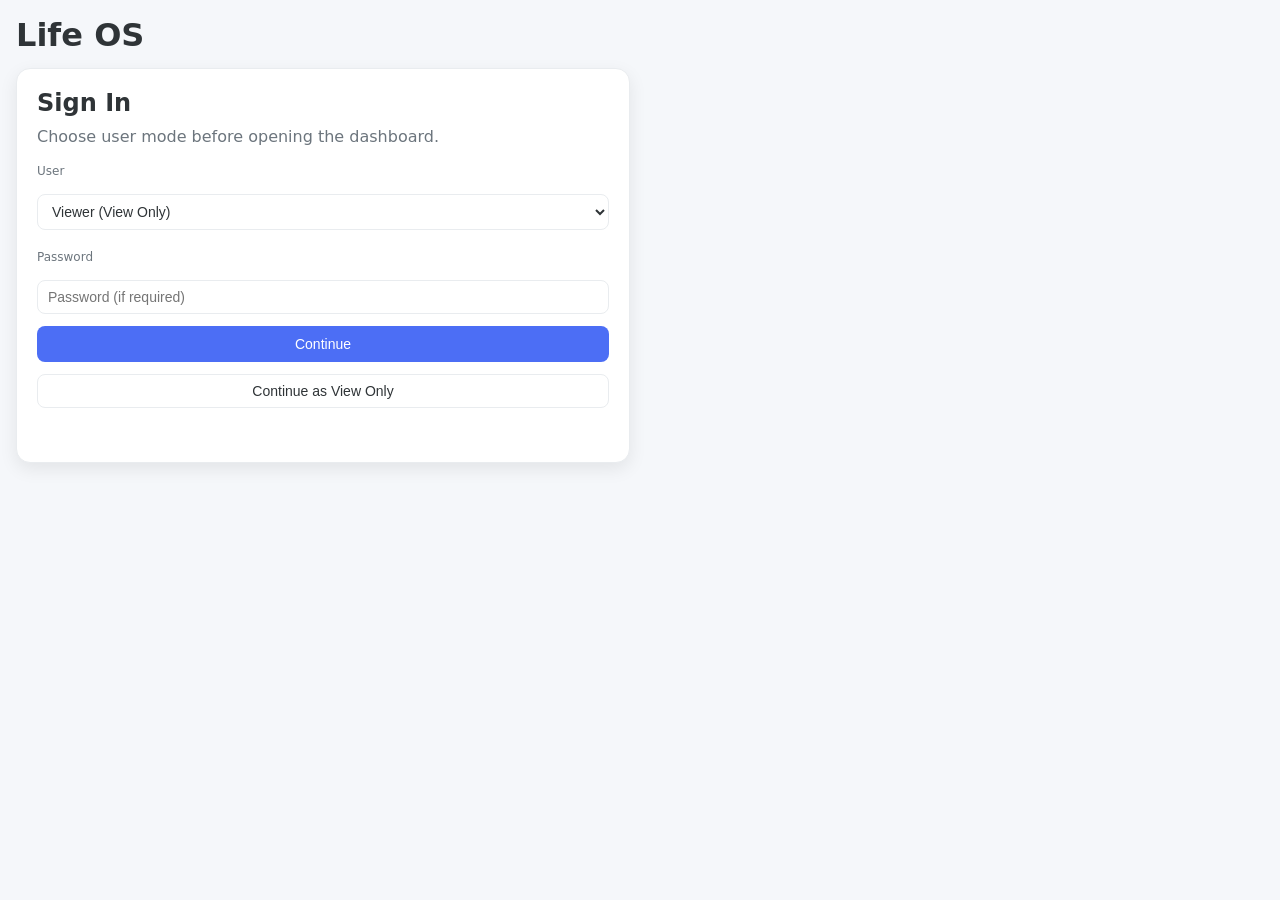
<file: index.html>
<!DOCTYPE html>
<html lang="en">
<head>
  <meta charset="UTF-8">
  <meta name="viewport" content="width=device-width, initial-scale=1.0">
  <title>Life Dashboard</title>
  <link rel="icon" href="data:,">
  <link rel="stylesheet" href="style.css">
</head>
<body>
  <header class="page-header">
    <h1>Dashboard</h1>
    <p id="streakBadge" class="streak-badge">Streak: --</p>
    <nav class="top-nav">
      <a href="./index.html" aria-current="page">Dashboard</a>
      <a href="./pages/work.html">Work</a>
      <a href="./pages/personal.html">Personal</a>
      <a href="./pages/habits.html">Habits</a>
      <a href="./pages/journal.html">Journal</a>
      <a href="./pages/analytics.html">Analytics</a>
      <a href="./pages/timetable.html">TimeTable</a>
    </nav>
    <div class="quick-actions">
      <button id="startCheckinBtn" class="button" type="button">Start Daily Check-in</button>
    </div>
  </header>

  <main class="dashboard-grid">
    <section class="card" id="topBar">
      <h2>Top Bar</h2>
      <div class="top-metrics">
        <article class="metric-card">
          <p class="metric-label">Daily Score</p>
          <p class="metric-value" id="dailyScore">-- / 10</p>
        </article>
        <article class="metric-card">
          <p class="metric-label">Mood</p>
          <p class="metric-value" id="moodToday">-- / 10</p>
        </article>
        <article class="metric-card">
          <p class="metric-label">Habit Score</p>
          <p class="metric-value" id="habitScore">-- / 4</p>
        </article>
      </div>
      <p id="motivationText" class="muted">Keep going.</p>
      <div class="status-chips">
        <span id="rewardText" class="chip success" hidden></span>
        <span id="reminderText" class="chip warning" hidden></span>
      </div>
    </section>

    <section class="card" id="workTasks">
      <h2>Today's Work Tasks</h2>
      <ul id="workTaskList"></ul>
    </section>

    <section class="card" id="personalTasks">
      <h2>Today's Personal Tasks</h2>
      <ul id="personalTaskList"></ul>
    </section>

    <section class="card" id="habitTracker">
      <h2>Habit Tracker</h2>
      <div class="habits-row">
        <label><input type="checkbox" id="habitStudy"> Study</label>
        <label><input type="checkbox" id="habitReading"> Reading</label>
        <label><input type="checkbox" id="habitWorkout"> Workout</label>
        <label><input type="checkbox" id="habitPlanning"> Planning</label>
      </div>
    </section>

    <section class="card" id="journal">
      <h2>Quick Journal Entry</h2>
      <form id="journalForm">
        <input type="text" id="journalGood" placeholder="Good" required>
        <input type="text" id="journalProblem" placeholder="Problem" required>
        <input type="text" id="journalImprovement" placeholder="Improvement" required>
        <select id="journalMood" required>
          <option value="">Mood (1-10)</option>
          <option>1</option><option>2</option><option>3</option><option>4</option><option>5</option>
          <option>6</option><option>7</option><option>8</option><option>9</option><option>10</option>
        </select>
        <input type="text" id="journalRemark" placeholder="Remark (optional)">
        <button type="submit">Save Journal</button>
      </form>
    </section>

    <section class="card" id="weeklyChart">
      <h2>Weekly Progress</h2>
      <p id="weeklySeries">Mon -- | Tue -- | Wed -- | Thu -- | Fri -- | Sat -- | Sun --</p>
    </section>
  </main>

  <script src="./auth.js"></script>
  <script type="module" src="app.js"></script>
</body>
</html>
</file>
<file: style.css>
:root {
  --bg: #F5F7FA;
  --card: #FFFFFF;
  --primary: #4C6EF5;
  --success: #51CF66;
  --warning: #FCC419;
  --danger: #FF6B6B;
  --text: #2F3437;
  --text-soft: #6C757D;
  --border: #E9ECEF;
}

.dark {
  --bg: #1E1E2F;
  --card: #2A2A3C;
  --text: #E6E6E6;
  --text-soft: #ADB5BD;
  --primary: #7C8CFF;
  --border: #3B3B4F;
}

* {
  box-sizing: border-box;
}

body {
  margin: 0;
  font-family: Inter, Roboto, system-ui, -apple-system, Segoe UI, sans-serif;
  padding: 16px;
  background: var(--bg);
  color: var(--text);
}

h1,
h2 {
  margin: 0 0 10px;
}

.page-header {
  margin-bottom: 14px;
  position: relative;
}

.header-right-controls {
  position: absolute;
  top: 0;
  right: 0;
  display: flex;
  align-items: center;
  gap: 10px;
}

.quick-actions {
  margin: 8px 0 10px;
  display: flex;
  gap: 8px;
}

.streak-badge {
  margin: 2px 0 10px;
  display: inline-block;
  border: 1px solid var(--border);
  border-radius: 999px;
  padding: 4px 10px;
  font-size: 0.9rem;
  color: var(--text-soft);
  background: var(--card);
}

.header-date-wrap {
  display: inline-flex;
  align-items: center;
  gap: 8px;
  margin: 0;
}

.header-date-label {
  font-size: 0.85rem;
  color: var(--text-soft);
}

.header-date-input {
  width: auto;
  min-width: 150px;
  padding: 6px 10px;
}

.header-signout-btn {
  width: auto;
  padding: 6px 10px;
  border-radius: 8px;
  border: 1px solid var(--border);
  background: var(--card);
  color: var(--text);
}

.dashboard-grid,
.page-grid {
  display: grid;
  grid-template-columns: 1fr;
  gap: 20px;
}

.card {
  background: var(--card);
  border-radius: 14px;
  padding: 20px;
  border: 1px solid var(--border);
  box-shadow: 0 6px 18px rgba(0, 0, 0, 0.08);
}

.top-metrics {
  display: grid;
  grid-template-columns: 1fr;
  gap: 10px;
}

.metric-card {
  border: 1px solid var(--border);
  border-radius: 12px;
  padding: 12px;
  background: var(--card);
}

.metric-label {
  margin: 0;
  color: var(--text-soft);
  font-size: 14px;
}

.metric-value {
  margin: 4px 0 0;
  font-size: 24px;
  font-weight: 700;
  color: var(--primary);
}

.score-low {
  color: var(--danger);
}

.score-mid {
  color: var(--warning);
}

.score-good {
  color: #94D82D;
}

.score-great {
  color: #2B8A3E;
}

.status-chips {
  display: flex;
  flex-wrap: wrap;
  gap: 8px;
  margin-top: 10px;
}

.chip {
  border-radius: 999px;
  padding: 4px 10px;
  font-size: 12px;
  border: 1px solid var(--border);
  color: var(--text-soft);
  background: #F1F3F5;
}

.chip.success {
  background: #E6FCF5;
  color: #2B8A3E;
}

.chip.warning {
  background: #FFF9DB;
  color: #E67700;
}

.top-nav {
  display: flex;
  flex-wrap: wrap;
  gap: 8px;
}

.top-nav a {
  text-decoration: none;
  color: var(--text-soft);
  border: 1px solid var(--border);
  border-radius: 999px;
  padding: 4px 10px;
  background: var(--card);
}

.top-nav a[aria-current="page"] {
  color: #fff;
  background: var(--primary);
  border-color: var(--primary);
  font-weight: 600;
}

.habits-row {
  display: grid;
  grid-template-columns: 1fr;
  gap: 10px;
}

.habits-row label {
  display: flex;
  justify-content: space-between;
  align-items: center;
  padding: 10px;
  border-radius: 8px;
  background: #F1F3F5;
  border: 1px solid var(--border);
  cursor: pointer;
}

.habits-row label.active {
  background: #E6FCF5;
  color: #2B8A3E;
}

.stack-form,
#journalForm {
  display: grid;
  gap: 12px;
}

input,
select,
button {
  width: 100%;
  padding: 10px 12px;
  border-radius: 8px;
  border: 1px solid var(--border);
  font-size: 14px;
}

input,
select {
  background: var(--card);
  color: var(--text);
}

button,
.button {
  background: var(--primary);
  color: #fff;
  border: none;
  cursor: pointer;
}

button:hover,
.button:hover {
  opacity: 0.9;
}

ul {
  margin: 0;
  padding-left: 18px;
}

li {
  padding: 6px 0;
}

.task-row {
  display: flex;
  justify-content: space-between;
  align-items: center;
  gap: 10px;
}

.task-done-btn {
  width: auto;
  min-width: 64px;
  padding: 6px 10px;
  font-size: 12px;
}

.task.done {
  color: var(--success);
  text-decoration: line-through;
}

.message {
  min-height: 1.2em;
  margin: 8px 0 0;
  color: var(--text-soft);
}

.message.error {
  color: var(--danger);
}

.subheading {
  font-size: 14px;
  margin: 14px 0 8px;
  color: var(--text-soft);
}

.mood-block {
  border: 1px solid var(--border);
  border-radius: 10px;
  padding: 10px 12px;
  background: #F8F9FA;
}

.mood-label {
  display: block;
  font-size: 14px;
  margin-bottom: 6px;
}

.mood-range-row {
  display: grid;
  grid-template-columns: 24px 1fr 24px;
  align-items: center;
  gap: 8px;
}

.mood-display {
  font-weight: 600;
}

.mood-low {
  color: var(--danger);
}

.mood-mid {
  color: var(--warning);
}

.mood-good {
  color: var(--primary);
}

.mood-great {
  color: #2B8A3E;
}

.streak-hero {
  display: inline-block;
  border-radius: 999px;
  padding: 6px 12px;
  background: #FFF4E6;
  color: #D9480F;
  font-weight: 700;
}

.progress-track {
  width: 100%;
  height: 10px;
  border-radius: 999px;
  background: #E9ECEF;
  overflow: hidden;
}

.progress-fill {
  height: 100%;
  background: var(--primary);
}

.stat-value {
  font-size: 2rem;
  font-weight: bold;
  margin: 0 0 6px;
}

.muted {
  color: var(--text-soft);
  margin: 0 0 10px;
}

.bar-list {
  display: grid;
  gap: 8px;
}

.bar-row {
  display: grid;
  grid-template-columns: 42px 1fr 40px;
  gap: 8px;
  align-items: center;
}

.bar-label,
.bar-value {
  font-size: 0.9rem;
}

.bar-track {
  height: 10px;
  background: #E9ECEF;
  border-radius: 999px;
  overflow: hidden;
}

.bar-fill {
  height: 100%;
  background: var(--primary);
}

.auth-panel {
  position: fixed;
  right: 16px;
  bottom: 16px;
  width: 280px;
  padding: 12px;
  border: 1px solid var(--border);
  border-radius: 12px;
  background: var(--card);
  box-shadow: 0 6px 18px rgba(0, 0, 0, 0.08);
  z-index: 999;
}

.auth-title {
  margin: 0 0 8px;
  font-weight: 700;
}

.auth-label {
  display: block;
  font-size: 12px;
  color: var(--text-soft);
  margin: 8px 0 4px;
}

.auth-control {
  width: 100%;
  padding: 8px 10px;
  border-radius: 8px;
  border: 1px solid var(--border);
  background: var(--card);
  color: var(--text);
}

.auth-actions {
  display: flex;
  gap: 8px;
  margin-top: 10px;
}

.auth-btn,
.auth-btn-secondary {
  flex: 1;
  width: auto;
  padding: 8px 10px;
}

.auth-btn-secondary {
  border: 1px solid var(--border);
  background: var(--card);
  color: var(--text);
}

.auth-status {
  margin: 8px 0 0;
  min-height: 1.2em;
  color: var(--text-soft);
  font-size: 12px;
}

.read-only-mode main {
  opacity: 0.9;
}

@media (min-width: 768px) {
  .dashboard-grid,
  .page-grid {
    grid-template-columns: 1fr 1fr;
  }

  .top-metrics {
    grid-template-columns: repeat(3, minmax(0, 1fr));
  }

  .habits-row {
    grid-template-columns: repeat(2, minmax(120px, 1fr));
  }

  #topBar,
  #workTasks,
  #personalTasks,
  #habitTracker,
  #journal,
  #weeklyChart {
    grid-column: 1 / -1;
  }
}

@media (max-width: 640px) {
  body {
    padding: 12px;
  }

  .card {
    padding: 14px;
  }

  .top-nav {
    flex-wrap: nowrap;
    overflow-x: auto;
    -webkit-overflow-scrolling: touch;
    padding-bottom: 2px;
  }

  .top-nav a {
    white-space: nowrap;
  }

  .header-right-controls {
    position: static;
    width: 100%;
    justify-content: space-between;
    margin: 0 0 10px;
    flex-wrap: wrap;
    gap: 8px;
  }

  .header-date-wrap {
    display: flex;
    width: calc(100% - 110px);
  }

  .header-date-input {
    min-width: 0;
    width: 100%;
  }

  .header-signout-btn {
    width: 102px;
  }

  .auth-panel {
    left: 12px;
    right: 12px;
    bottom: 12px;
    width: auto;
    max-height: 60vh;
    overflow-y: auto;
  }
}
</file>
